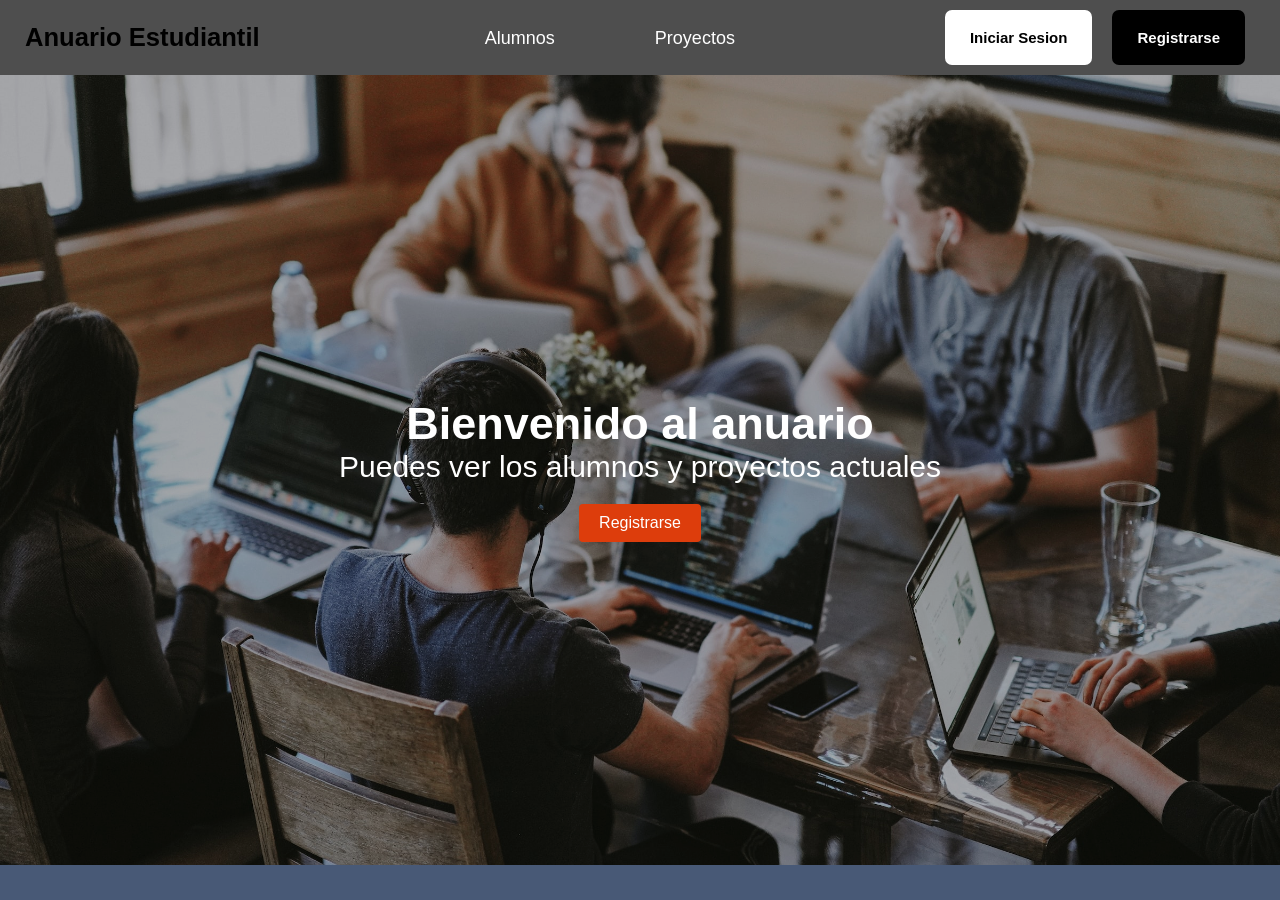
<file: index.html>
<!DOCTYPE html>
<html lang="es">
<head>
    <meta charset="UTF-8">
    <meta http-equiv="X-UA-Compatible" content="IE=edge">
    <meta name="viewport" content="width=device-width, initial-scale=1.0">
    <link rel="stylesheet" href="/public/styles.css">
    <title>Anuario</title>
</head>

<body>
    <header class="header">
        <div class="logo">
            <a href="/index.html">
                <h1>Anuario Estudiantil</h1>
            </a>
        </div>
        <div class="navigation">

            <input type="checkbox"class="toggle-menu">
            <div class="hamburger"></div>

            <ul class="menu">
                
                <li><a href="/alumnosInicio">Alumnos</a></li>
                <li><a href="/proyectos">Proyectos</a></li>

                <div class="mar">
                <button class="inbutton">
                    <li><a href="/views/inicioSesion.html">Iniciar Sesion</a></li>
                </button>
                <button class="upbutton">
                    <li><a href="/views/registro.html">Registrarse</a></li>
                </button>
                </div>
            </ul>
        </div>
    </header>

    <div id="index">
        <div class="image-container">
            <img src="/public/images/img2.jpg" alt="Imagen">
            <div class="overlay-text">
                <h2>Bienvenido al anuario </h2>
                <p>Puedes ver los alumnos y proyectos actuales</p>

                <a href="/views/registro.html" class="button">Registrarse</a>
                
            </div>
        </div>
    </div>

        

</body>
</html>
</file>
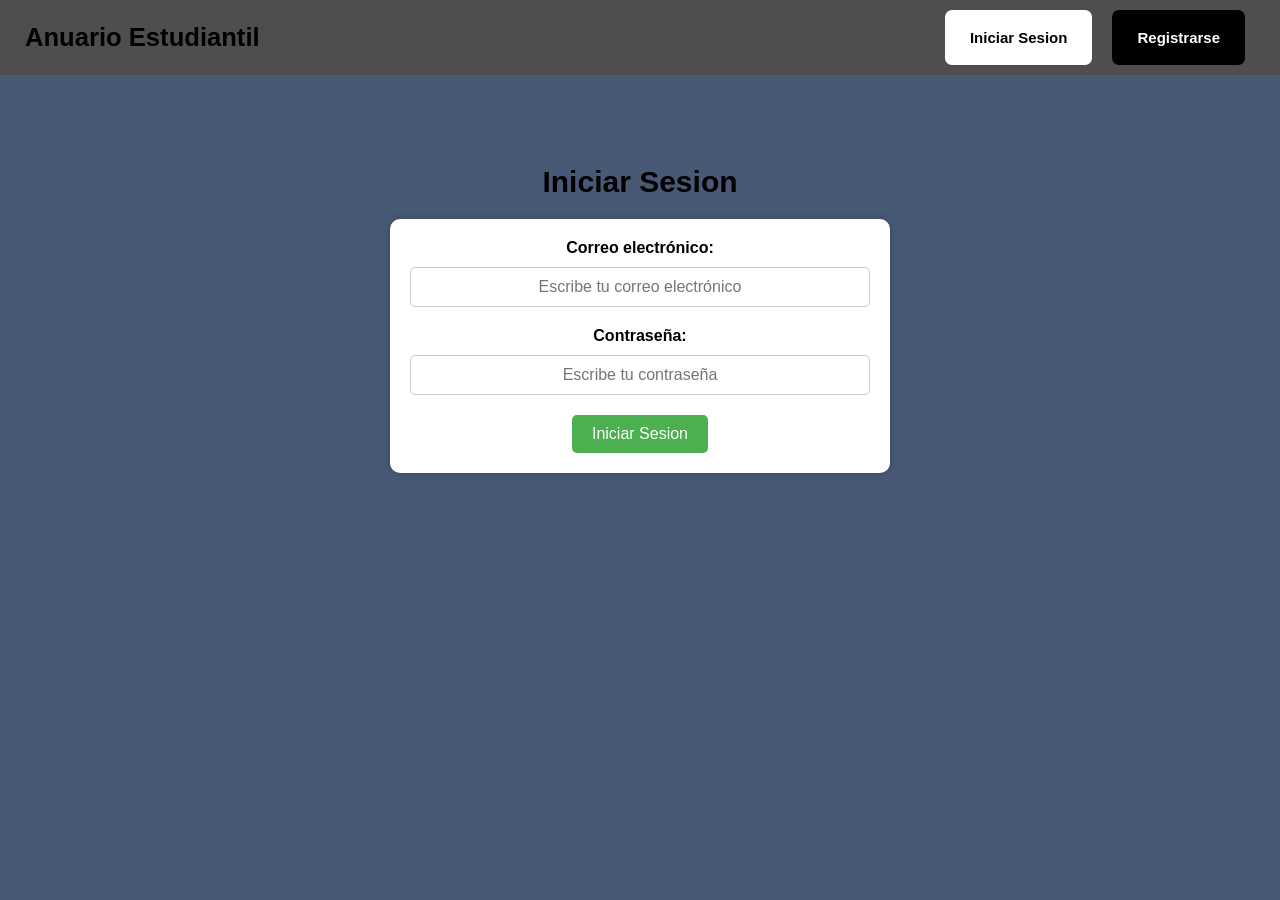
<file: views/inicioSesion.html>
<!DOCTYPE html>
<html lang="es">
<head>
    <meta charset="UTF-8">
    <meta http-equiv="X-UA-Compatible" content="IE=edge">
    <meta name="viewport" content="width=device-width, initial-scale=1.0">
    <link rel="stylesheet" href="/public/styles.css">
    <title>Anuario</title>
</head>

<body>
    <header class="header">
        <div class="logo">
            <a href="/index.html">
                <h1>Anuario Estudiantil</h1>
            </a>
        </div>
        <div class="navigation">

            <input type="checkbox"class="toggle-menu">
            <div class="hamburger"></div>

            <ul class="menu">

                <div class="mar">
                <button class="inbutton">
                    <li><a href="/views/inicioSesion.html">Iniciar Sesion</a></li>
                </button>
                <button class="upbutton">
                    <li><a href="/views/registro.html">Registrarse</a></li>
                </button>
                </div>
            </ul>
        </div>
    </header>

    
    <section>

        
        <h1 id="sesionh1">Iniciar Sesion</h1>
	    <form action="/login" method="post" id="iniciosesion">
        
		
		<label for="email">Correo electrónico:</label>
		<input type="email" id="email" name="email" placeholder="Escribe tu correo electrónico" required>

		<label for="password">Contraseña:</label>
		<input type="password" id="password" name="password" placeholder="Escribe tu contraseña" required>

		<input type="submit" value="Iniciar Sesion">

	    </form>

    </section>

        


</body>
</html>
</file>
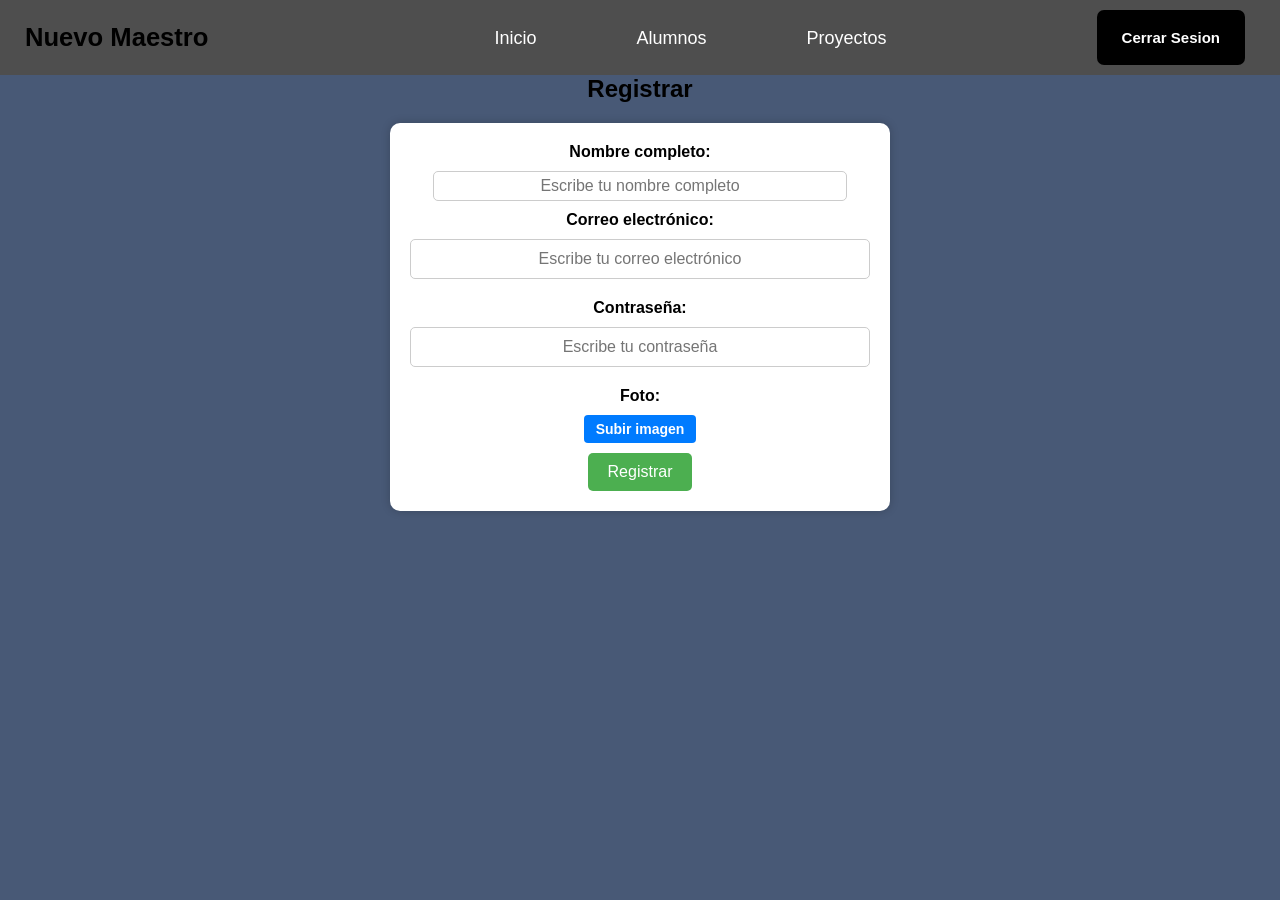
<file: views/registrarAdmin.html>
<!DOCTYPE html>
<html lang="es">
<head>
    <meta charset="UTF-8">
    <meta http-equiv="X-UA-Compatible" content="IE=edge">
    <meta name="viewport" content="width=device-width, initial-scale=1.0">
    <link rel="stylesheet" href="/public/styles.css">
    <title>Anuario</title>
</head>

<body>
    <header class="header">
        <div class="logo">
            <a href="#" id="perfilnav">
                <h1>Nuevo Maestro</h1>
            </a>

        </div>
        <div class="navigation">

            <input type="checkbox"class="toggle-menu">
            <div class="hamburger"></div>

            <ul class="menu">
                <li><a href="/welcome">Inicio</a></li>
                <li><a href="/alumnosSesion">Alumnos</a></li>
                <li><a href="/proyectosSesion">Proyectos</a></li>
                
                <div class="mar">
                <button class="upbutton">
                    <li><a href="/logout">Cerrar Sesion</a></li>
                </button>
                </div>
            </ul>

        </div>
    </header>

    <section>

        <h1>Registrar</h1>

	    <form action="/register3" method="post" enctype="multipart/form-data">

        <label for="nombre">Nombre completo:</label>
        <input type="text" id="nombre" name="nombre" placeholder="Escribe tu nombre completo" required>    

        <label for="email">Correo electrónico:</label>
		<input type="email" id="email" name="email" placeholder="Escribe tu correo electrónico" required>

		<label for="password">Contraseña:</label>
		<input type="password" id="password" name="password" placeholder="Escribe tu contraseña" required>

        <label for="imagen_principal">Foto:</label>
        <label for="file" class="custom-file-upload"><i class="fas fa-cloud-upload-alt"></i> Subir imagen</label>
        <input type="file" name="file" id="file" >

        <div id="imagen-principal-preview"></div>
        
        <input type="submit" value="Registrar">

	</form>






    <script src="https://code.jquery.com/jquery-3.6.0.min.js"></script>
    <script>
    $(document).ready(function() {
  // Manejar cambios en el campo de imagen principal
  $('#file').change(function(e) {
    var file = e.target.files[0];
    var reader = new FileReader();

    reader.onload = function(e) {
      $('#imagen-principal-preview').html('<img src="' + e.target.result + '" alt="Imagen Principal">');
    }

    reader.readAsDataURL(file);
  });

});
    </script>

    </section>
</file>
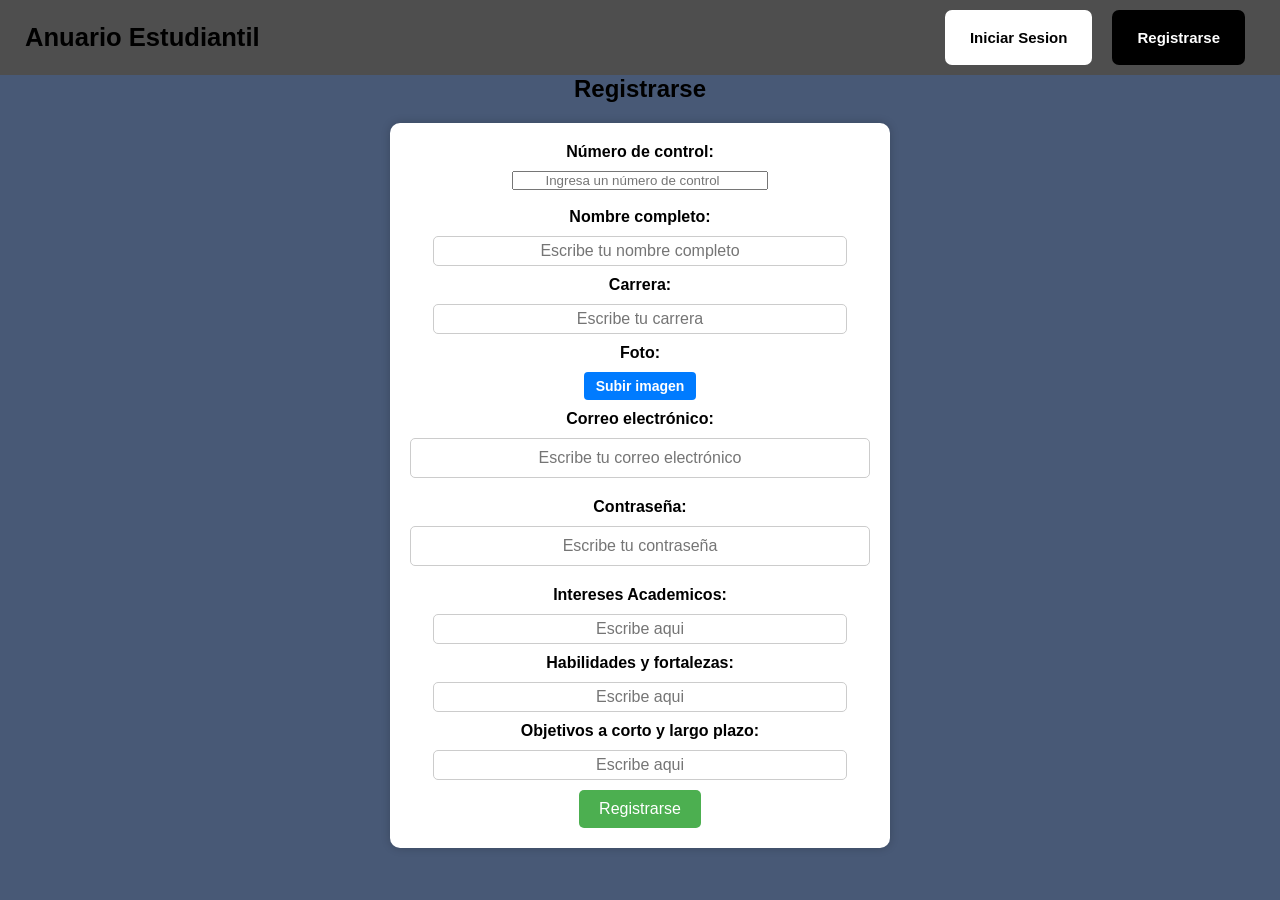
<file: views/registro.html>
<!DOCTYPE html>
<html lang="es">
<head>
    <meta charset="UTF-8">
    <meta http-equiv="X-UA-Compatible" content="IE=edge">
    <meta name="viewport" content="width=device-width, initial-scale=1.0">
    <link rel="stylesheet" href="/public/styles.css">
    <title>Anuario</title>
</head>

<body>
    <header class="header">
        <div class="logo">
            <a href="/index.html">
                <h1>Anuario Estudiantil</h1>
            </a>
        </div>
        <div class="navigation">

            <input type="checkbox"class="toggle-menu">
            <div class="hamburger"></div>

            <ul class="menu">
            
                <div class="mar">
                <button class="inbutton">
                    <li><a href="/views/inicioSesion.html">Iniciar Sesion</a></li>
                </button>
                <button class="upbutton">
                    <li><a href="/views/registro.html">Registrarse</a></li>
                </button>
                </div>
            </ul>
        </div>
    </header>

    <section>

        <h1>Registrarse</h1>

	    <form action="/register" method="post" enctype="multipart/form-data">

        <label for="numero">Número de control:</label>
        <input type="number" id="numero" name="numero" placeholder="Ingresa un número de control" required>    

		<label for="nombre">Nombre completo:</label>
		<input type="text" id="nombre" name="nombre" placeholder="Escribe tu nombre completo" required>

        <label for="carrera">Carrera:</label>
		<input type="text" id="carrera" name="carrera" placeholder="Escribe tu carrera" required>

        <label for="imagen_principal">Foto:</label>
        <label for="file" class="custom-file-upload"><i class="fas fa-cloud-upload-alt"></i> Subir imagen</label>
        <input type="file" name="file" id="file">

        <div id="imagen-principal-preview"></div>

		<label for="email">Correo electrónico:</label>
		<input type="email" id="email" name="email" placeholder="Escribe tu correo electrónico" required>

		<label for="password">Contraseña:</label>
		<input type="password" id="password" name="password" placeholder="Escribe tu contraseña" required>

		<label for="intereses">Intereses Academicos:</label>
		<input type="text" id="nombre" name="intereses" placeholder="Escribe aqui" required>
        
        <label for="habilidades">Habilidades y fortalezas:</label>
		<input type="text" id="nombre" name="habilidades" placeholder="Escribe aqui" required>

        <label for="objetivos">Objetivos a corto y largo plazo:</label>
		<input type="text" id="nombre" name="objetivos" placeholder="Escribe aqui" required>
        
        <input type="submit" value="Registrarse" onclick="alert('Alumno registrado')">

	</form>

    </section>

        
    <script src="https://code.jquery.com/jquery-3.6.0.min.js"></script>
    <script>
    $(document).ready(function() {
  // Manejar cambios en el campo de imagen principal
  $('#file').change(function(e) {
    var file = e.target.files[0];
    var reader = new FileReader();

    reader.onload = function(e) {
      $('#imagen-principal-preview').html('<img src="' + e.target.result + '" alt="Imagen Principal">');
    }

    reader.readAsDataURL(file);
  });

});
    </script>

</body>
</html>
</file>
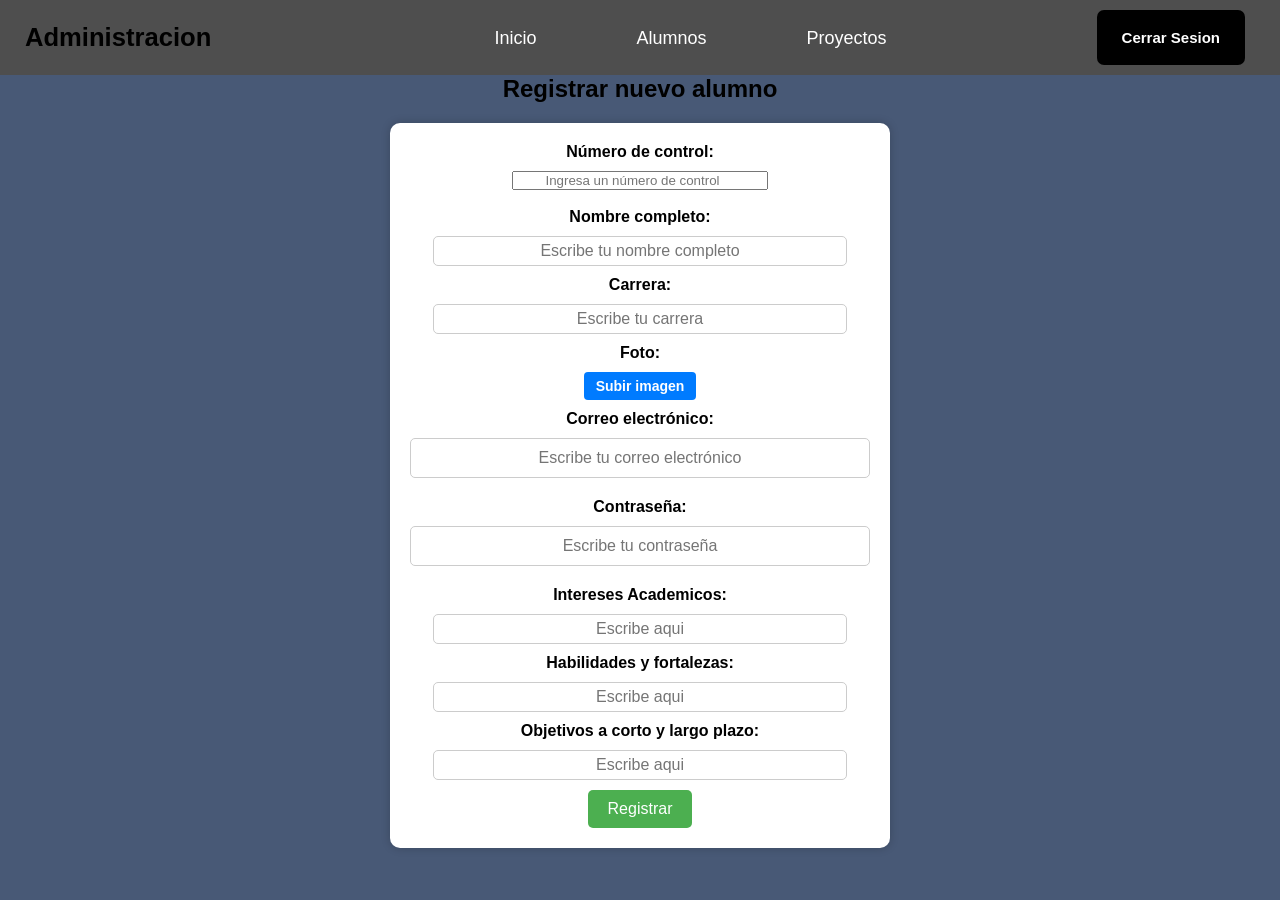
<file: views/registroAluAdmin.html>
<!DOCTYPE html>
<html lang="es">
<head>
    <meta charset="UTF-8">
    <meta http-equiv="X-UA-Compatible" content="IE=edge">
    <meta name="viewport" content="width=device-width, initial-scale=1.0">
    <link rel="stylesheet" href="/public/styles.css">
    <title>Anuario</title>
</head>

<body>
    <header class="header">
        <div class="logo">
            <a href="/welcome" id="perfilnav">
                <h1>Administracion</h1>
            </a>

        </div>
        <div class="navigation">

            <input type="checkbox"class="toggle-menu">
            <div class="hamburger"></div>

            <ul class="menu">
                <li><a href="/welcome">Inicio</a></li>
                <li><a href="/alumnosSesion">Alumnos</a></li>
                <li><a href="/proyectosSesion">Proyectos</a></li>
                
                <div class="mar">
                <button class="upbutton">
                    <li><a href="/logout">Cerrar Sesion</a></li>
                </button>
                </div>
            </ul>

        </div>
    </header>

    <section>

        <h1>Registrar nuevo alumno</h1>

	    <form action="/register2" method="post" enctype="multipart/form-data">

        <label for="numero">Número de control:</label>
        <input type="number" id="numero" name="numero" placeholder="Ingresa un número de control" required>       

		<label for="nombre">Nombre completo:</label>
		<input type="text" id="nombre" name="nombre" placeholder="Escribe tu nombre completo" required>

        <label for="carrera">Carrera:</label>
		<input type="text" id="carrera" name="carrera" placeholder="Escribe tu carrera" required>

        <label for="imagen_principal">Foto:</label>
        <label for="file" class="custom-file-upload"><i class="fas fa-cloud-upload-alt"></i> Subir imagen</label>
        <input type="file" name="file" id="file">

        <div id="imagen-principal-preview"></div>

		<label for="email">Correo electrónico:</label>
		<input type="email" id="email" name="email" placeholder="Escribe tu correo electrónico" required>

		<label for="password">Contraseña:</label>
		<input type="password" id="password" name="password" placeholder="Escribe tu contraseña" required>

		<label for="intereses">Intereses Academicos:</label>
		<input type="text" id="nombre" name="intereses" placeholder="Escribe aqui" required>
        
        <label for="habilidades">Habilidades y fortalezas:</label>
		<input type="text" id="nombre" name="habilidades" placeholder="Escribe aqui" required>

        <label for="objetivos">Objetivos a corto y largo plazo:</label>
		<input type="text" id="nombre" name="objetivos" placeholder="Escribe aqui" required>
        
        <input type="submit" value="Registrar">

	</form>

    </section>

        
    <script src="https://code.jquery.com/jquery-3.6.0.min.js"></script>
    <script>
    $(document).ready(function() {
  // Manejar cambios en el campo de imagen principal
  $('#file').change(function(e) {
    var file = e.target.files[0];
    var reader = new FileReader();

    reader.onload = function(e) {
      $('#imagen-principal-preview').html('<img src="' + e.target.result + '" alt="Imagen Principal">');
    }

    reader.readAsDataURL(file);
  });

});
    </script>

</body>
</html>
</file>
<file: public/styles.css>
*{
    font-family: Arial, Helvetica, sans-serif;
    margin: 0;
    padding: 0;
    box-sizing: border-box;
    
    
}
body{
    background-size: cover;
    background-color: rgb(1, 24, 65, 0.717);
    
}


.header{
    position: relative;
    width: 100%;
    display: flex;
    justify-content: space-between;
    align-items: center;
    background: rgb(78, 78, 78);
    padding: 0 25px;
    transition: 0.3s;
}

.logo a{
    margin-right: 100px;
    display: block;
    text-decoration: none;
    color: rgb(255, 255, 255);
    font-size: 0.8rem;
}

.navigation{
    display: flex;
    justify-content: space-between;
    align-items: center;
}

.menu{
    display: flex;
    justify-content: center;
    flex-direction: row;
    align-items: center;
    z-index: 1;
    transition: 0.5s;
}

.menu li{
    list-style: none;
}

.menu li a{
    color: rgb(255, 255, 255);
    text-decoration: none;
    display: block;
    padding: 20px 50px;
    font-size: 18px;
    font-weight: 300;
    line-height: 1;
    transition: 0.4s;
}

.menu li a:hover{
    box-shadow: 0 -5px 0px #fff inset,
    500px 0 0 rgba(255, 255, 255, 0.03) inset;
    
}

.menu button{
    border-radius: 7px;
    margin: 10px;
    
}


.menu button li{
    list-style: none;
}

.menu button li a{
    text-decoration: none;
    display: flex;
    padding: 20px 25px 20px 25px;
    font-size: 15px;
    line-height: 1;
    transition: 0.3s;
}

.mar{
    margin-left: 150px;
    display: flex;
}

.inbutton{
    
    background-color: white;
    border: none;
}

.inbutton li a{
    color: black;
    font-weight: 600;
}

.menu .inbutton li a:hover{
    border-radius: 7px;
    box-shadow:8px 8px 8px rgb(0, 0, 0);
    
}
.menu .upbutton li a:hover{
    border-radius: 7px;
    box-shadow:8px 8px 8px rgb(0, 0, 0);
    
}      

.upbutton{
    background-color: rgb(0, 0, 0);
    border: none;
 }
 

.upbutton li a{
    color: white;
    font-weight: 600;
}


/*
.menu button li a:hover{
    box-shadow: none;
    padding: 25px 25px 25px 25px;
}*/


.sbutton{
    
    background-color: rgb(22, 13, 141);
    border: none;
}

.sbutton li a{
    color: rgb(255, 255, 255);
    font-weight: 600;
}

.menu .sbutton li a:hover{
    border-radius: 7px;
    box-shadow:8px 8px 8px rgb(0, 0, 0);
    
}



.hamburger{
    position: relative;
    width: 30px;
    height: 4px;
    background: rgb(255, 255, 255);
    border-radius: 10px;
    cursor: pointer;
    z-index: 2;
    transition: 0.3s;
}


/****************************/

.hamburger:before,
.hamburger:after {
    content: "";
    position: absolute;
    height: 4px;
    right: 0;
    background-color: rgb(255, 255, 255);
    border-radius: 10px;
    transition: 0.3s;
}

.hamburger:before{
    top: -10px;
    width: 30px;
}
.hamburger:after{
    top: 10px;
    width: 30px;
}
.toggle-menu{
    position: absolute;
    width: 30px;
    height: 100px;
    z-index: 3;
    cursor: pointer;
    opacity: 0;
}
.hamburger,
.toggle-menu{
    display: none;
}
.navigation input:checked ~ .hamburger{
    background: transparent;
}
.navigation input:checked ~ .hamburger:before{
    top: 0;
    transform: rotate(-45deg);
    width: 30px;
}
.navigation input:checked ~ .hamburger:after{
    top: 0;
    transform: rotate(45deg);
    width: 30px;
}


.navigation input:checked ~ .menu{
    right: 0;
    box-shadow: -20px 0 40px black;
}


section div {
    width: 100%;
    height: 100%;
    display: flex;
    align-items: center;
    justify-content: center;
    
    
}

h1 {

    text-align: center;
    color: rgb(0, 0, 0);

}

form {

    max-width: 500px;
    margin: 20px auto;
    background-color: #fff;
    padding: 20px;
    box-shadow: 0 0 10px rgba(0,0,0,0.2);
    border-radius: 10px;

    display: flex;
    flex-direction: column;
    justify-content: center;
    align-items: center;

}

label {
    display: block;
    margin-bottom: 10px;
    font-weight: bold;
    
}

input[type="text"], input[type="email"], input[type="password"] {
    width: 100%;
    padding: 10px;
    border-radius: 5px;
    border: 1px solid #ccc;
    margin-bottom: 20px;
    font-size: 16px;
    text-align: center;
    
}

input[type="submit"] {

    background-color: #4CAF50;
    color: #fff;
    padding: 10px 20px;
    border: none;
    border-radius: 5px;
    cursor: pointer;
    font-size: 16px;

}

input[type="submit"]:hover {

    background-color: #3e8e41;

}

.custom-file-upload {
    display: inline-block;
    padding: 6px 12px;
    cursor: pointer;
    font-size: 14px;
    color: #fff;
    background-color: #007bff;
    border-color: #007bff;
    border-radius: 4px;
  }
  
  .custom-file-upload:hover {
    background-color: #0069d9;
    border-color: #0062cc;
  }
  
  input[type="file"] {
    display: none;
  }

  #perfilnav{
    display: flex;
    align-items: center;
  }

  #imgperfil{
    width: 20vw;
    
    
  }

  .contenedor{
    width: 100%;
    display: flex;
    flex-wrap: wrap;
    flex-direction: row;
    align-items: center;
    justify-content: center;
    max-width: 1100px;
    margin: auto;
    margin-top: 50px;
}
.card{
    display: flex;
    flex-direction: column;
    width: 300px;
    margin: 20px;
    border-radius: 15px;
    overflow: hidden;
    background: #fff;
    box-shadow: 0px 1px 10px rgba(0,0,0,0.2);
    cursor: default;
    transition : all 400ms ease;
    position: relative;
}

.contenido{
    display: flex;
    flex-direction: column;
    
}
.card:hover{
    box-shadow: 5px 5px 20px rgba(0,0,0,0.4);
    transform: translateY(-3%);
}
.card img{
    width: 24vw;
    height: 45vh;
}
.card .contenido{
    padding: 15px;
    text-align: center;
}
.card .contenido p{
    line-height: 1.5;
    color: #6a6a6a
}
.card .contenido h3{
    font-weight: 400;
    margin-bottom: 15px;
}
.card .contenido a{
    text-decoration: none;
    display: inline-block;
    padding: 10px;
    margin-top: 10px;
    color: #2fb4cc;
    border: 1px solid #2fb4cc;
    border-radius: 4px;
    transition: all 400ms ease;
}
.card .contenido a:hover{
    background: #2fb4cc;
    color:#fff;
}  

.slider {
    width: 100%;
    max-width: 100vw;
    margin: 0 auto;
    position: relative;
    overflow: hidden;
  }
  
  .slides {
    display: flex;
    width: 100%;
    height: 81vh;
    overflow: hidden;
    transition: transform 0.5s ease;
  }
  
  .slide {
    width: 100%;
    height: 100%;
    flex-shrink: 0;
    
  }
  
  .slide.active {
    opacity: 1;
  }
  
  .slide img {
    width: 100%;
    height: 100%;
    object-fit: cover;
  }
  
  .slide-text {
    position: absolute;
    bottom: 20px;
    left: 20px;
    color: #fff;
    z-index: 1;
  }
  
  .slide-text h2 {
    margin: 0;
    font-size: 24px;
  }
  
  .slide-text p {
    margin: 10px 0 0;
  }
  
  .controls {
    position: absolute;
    top: 50%;
    transform: translateY(-50%);
    width: 100%;
    display: flex;
    justify-content: space-between;
    align-items: center;
    z-index: 1;
  }
  
  .prev-btn,
  .next-btn {
    font-size: 24px;
    background: none;
    border: none;
    color: #ffffff;
    padding: 0 10px;
    cursor: pointer;
  }
  
  .prev-btn {
    margin-left: 20px;
  }
  
  .next-btn {
    margin-right: 20px;
  }
  #arrow-space{
    background-color: #000000;
    height: 8vh;
  }
  
  .flecha {
    display: block;
    text-align: center;
    font-size: 24px;
    color: #ffffff;
    
    text-decoration: none;
    animation: animacion-flecha 0.5s infinite alternate;
  }
  
  @keyframes animacion-flecha {
    0% {
      transform: translateY(0);
    }
    100% {
      transform: translateY(10px);
    }
  }

  html {
    scroll-behavior: smooth;
  }
  #destino{
    margin: 10px 10px 10px 10px;
    padding: 5px 5px 5px 5px;
    display: flex;
    border-radius: 10px;
    background-color: rgb(255, 255, 255);
    box-shadow: 0px 1px 10px rgba(0,0,0,0.2);
    transition : all 400ms ease;
    position: relative;
    
  }

 #destino:hover{
  box-shadow: 5px 5px 20px rgba(0,0,0,0.4);
  transform: translateY(-3%);
 }
  
  #proyectosfondo{
    background-color: #ffffff;
  }

  #destino div img{
    width: 40vw;
    height: 50vh;
    border-radius: 40px;
  }

  #descripcion-proyecto{
    display: flex;
    flex-direction: column;
    align-items: center;
    text-align: center;

  }

  #descripcion-proyecto p {
    overflow: hidden;
    text-overflow: ellipsis;
    display: -webkit-box;
    -webkit-line-clamp: 5;
    -webkit-box-orient: vertical;
    word-wrap: break-word; /* Añade esta propiedad */
    max-width: 55vw; /* Añade esta propiedad */
    margin-left: 15px;
    margin-right: 15px;
    margin-top: 15px;
    margin-bottom: 90px;
    
  }

  #button-proyecto {
    display: block;
    width: 30%;
    padding: 10px 15px;
    background-color: #007bff;
    color: #fff;
    border: none;
    border-radius: 5px;
    font-size: 14px;
    text-align: center;
    cursor: pointer;
    transition: background-color 0.3s ease;
    transition: transform 0.3s;
    text-decoration: none;

  }
  
  #button-proyecto:hover {
    background-color: #0056b3;
    transform: scale(1.1);
  }

  .content {
    display: flex;
    flex-direction: column;
    max-width: 95vw;
    margin: 20px auto;
    padding: 20px;
    border: 1px solid #000000;
    border-radius: 20px;
    box-shadow: 1px 1px 10px black;
    background-color: white;
}

#user-info img{
  max-width: 40vw;
  height: 60vh;
  max-height: 60vh;
  border-radius: 50px;
}

#info-user{
  display: flex;
  flex-direction: column;
  
}

#info-user p{
  font-size: 20px;
  color: #0062cc;
  margin-top: 5px;
  margin-bottom: 10px;
  
}

#button-user{
  display: flex;
  flex-direction: column;
}

.miBoton {
  background-color: #4CAF50;
  border: none;
  color: white;
  padding: 30px 20px;
  width: 20vw;
  text-align: center;
  text-decoration: none;
  display: inline-block;
  margin-bottom: 5vh;

  font-size: 16px;
  cursor: pointer;
  border-radius: 4px;
  transition: transform 0.3s; /* Transición de animación */
}

.miBoton:hover {
  transform: scale(1.1); /* Escala el botón al pasar el cursor por encima */
}

#tablaDatos {
  width: 98%;
  margin-left: 1vw;
  border-collapse: collapse;
  background-color: #ccc;
  margin-top: 20px;
}

#tablaDatos th,
#tablaDatos td {
  padding: 8px;
  text-align: left;
  border-bottom: 1px solid #ddd;
}

/* Estilos para los botones */
#botones{
  display: flex;
  flex-direction: column;

}

#eliminarBtn1{
  background-color: #ff0000;
  border: none;
  color: white;
  padding: 10px 20px;
  text-align: center;
  text-decoration: none;
  font-size: 16px;
  cursor: pointer;
  border-radius: 4px;
  transition: transform 0.3s;
}


#eliminarBtn1:hover {
  transform: scale(1.1); /* Escala el botón al pasar el cursor por encima */
}


.fila-dato:hover {
  background-color: #f5f5f5;
  cursor: pointer;
}

.seleccionado {
  background-color: #ddd;
}

#actualizarForm{
  display: flex;
  flex-direction: column;
  
}
#actualizarBtn{
  background-color: #0004ff;
  border: none;
  color: white;
  padding: 10px 20px;
  text-align: center;
  text-decoration: none;
  font-size: 16px;
  cursor: pointer;
  border-radius: 4px;
  transition: transform 0.3s;
  margin-bottom: 20px;
  margin-left: 10px;

}
#actualizarBtn:hover {
  transform: scale(1.1); /* Escala el botón al pasar el cursor por encima */
}

#form-proyectos{
  display: flex;
  flex-direction: column;
  max-width: 95vw;
  margin: 0 auto;
}

input[type="text"]{
  width: 90%;
  padding: 5px;
  margin-bottom: 10px;
}

#descripcion_corta{
  width: 50vw;
  
}

#descripcion_larga{
  width: 90vw;
  height: 20vh;
}

#autores{
  width: 60vw;
}

#imagen-principal-preview img,
#imagenes-adicionales-preview img {
  max-width: 200px;
  max-height: 150px;
  margin-bottom: 10px;
}

#imagenes-adicionales-preview{
  display: flex;
  flex-wrap: wrap;
  justify-content: space-evenly;
}


button[type="submit"] {
  padding: 10px 20px;
  background-color: #4CAF50;
  color: white;
  border: none;
  cursor: pointer;
}

button[type="submit"]:hover {
  background-color: #45a049;
}

#labelautores{

  color:#0004ff
}

#tablaDatos td:nth-child(4),
#tablaDatos td:nth-child(5) {
  white-space: normal;
  word-break: break-word;
}

#tablaDatos th:first-child,
#tablaDatos td:first-child {
  width: 50px;
}

#tablaDatos th:nth-child(2),
#tablaDatos td:nth-child(2),
#tablaDatos th:nth-child(3),
#tablaDatos td:nth-child(3) {
  width: 150px;
}

#tablaDatos th,
#tablaDatos td {
  padding: 8px;
  text-align: left;
  border-bottom: 1px solid #ddd;
}

#tablaDatos th {
  background-color: #f2f2f2;
}

/* Estilos para la fila seleccionada */
.fila-dato.seleccionado {
  background-color: #eaf6ff;
}




#contenedorpro img {
  width: 98.5vw;
  height: 80vh;
  
}


#descripcion-proyecto2{
  
  overflow: hidden;
  text-overflow: ellipsis;
  display: -webkit-box;
  -webkit-line-clamp: 100;
  -webkit-box-orient: vertical;
  word-wrap: break-word; /* Añade esta propiedad */
  max-width: 95vw; /* Añade esta propiedad */
}

#contenedorpro {
  display: flex;
  flex-direction: column;
  position: relative;
  padding: 20px;
  border-radius: 10px;
  text-align: center;
  color: #fff;
  background-size: cover;
  background-position: center;
  height: 89vh;
}

.overlay {
  position: absolute;
  top: 0;
  left: 0;
  width: 100%;
  height: 100%;
  background-color: rgba(0, 0, 0, 0.5);
}

#contenedorpro h1 {
  font-size: 40px;
  color: white;
  position: relative;
  z-index: 1;

}
#contenedorpro h2 {
  margin-top: 20px;
  font-size: 20;
  color: white;
  position: relative;
  z-index: 1;

}


#descripcion-proyecto2 h2 {
  
  margin-bottom: 5px;
}

#descripcion-proyecto2 p {
  
  margin-bottom: 15px;
}

#seccionpro{
  color: rgb(196, 196, 196);
  background-color: rgba(1, 24, 65, 0.717);
  display: flex;
  flex-direction: column;
  align-items: center;
  justify-content: center;
  text-align: center;
  
}

#imagepro{
  width: 40vw;
  height: 50vh;
}

#detallealu{
    display: flex;
    max-width: 95vw;
    margin: 20px auto;
    padding: 20px;
    border: 1px solid #000000;
    border-radius: 10px;
    box-shadow: 1px 1px 10px rgba(0,0,0,0.2);
    background-color: #ffffff;
}

#detalle-alu-nombre{
  display: flex;
  flex-direction: column;  
  
}

#detallealu div img{
  max-width: 60vw;
  max-height: 60vh;
  border-radius: 30px;

}

#detallealu div p{
  margin-top: 5px;
  margin-bottom: 10px;
  color:#0004ff;

}

#index {
  position: relative;
  height: 87.8vh;
  display: flex;
  align-items: center;
  justify-content: center;
}

.image-container {
  position: relative;
  width: 100%;
  height: 100%;
  overflow: hidden;
}

.image-container img {

  width: 100%;
  height: 90;
  object-fit: cover;

}

.overlay-text {
  position: absolute;
  top: 50%;
  left: 50%;
  transform: translate(-50%, -50%);
  text-align: center;
  color: #fff;
  font-size: 30px;
  z-index: 2;
}

.image-container::before {
  content: "";
  position: absolute;
  top: 0;
  left: 0;
  width: 100%;
  height: 100%;
  background-color: rgba(0, 0, 0, 0.164); /* Ajusta la opacidad y el tono oscuro aquí */
  z-index: 1;
}

#iniciosesion{
  display: flex;
  flex-direction: column;
  justify-content: center;
  margin-top: 20px;
  
}

#sesionh1{
  margin-top: 90px;
  font-size: 30px;
}
.button {
  display: inline-block;
  padding: 10px 20px;
  background-color: #dd3d0c;
  color: #fff;
  border: none;
  border-radius: 4px;
  font-size: 16px;
  cursor: pointer;
  transition: background-color 0.3s ease;
  text-decoration: none;
  margin-top: 20px;
  transition: transform 0.3s;
}

.button:hover {

  background-color: #f42e20;
  transform: scale(1.1);
}

#numero{
  margin-bottom: 2vh;
  width: 20vw;
  text-align: center;
}

.search-container{
  height: 2vh;
}

.search-container form{
  height: 10vh;
  width: 25vw;
  display: flex;
  flex-direction: row;
}

.search-container form input{
  height: 30px;
  margin-right: 1vw;
}

/*********************************************************/

/**********************************************************/


@media screen and (max-width: 992px) {
    
    .mar{
        margin-left: 0px;
    }

    .hamburger,
    .toggle-menu{
    display: block;
    }

    .header{
        padding: 10px 20px;
    }
    
    .menu{
        justify-content: start;
        flex-direction: column;
        align-items: center;
        position: fixed;
        top: 0;
        right: -300px;
        background-color: rgb(0, 0, 0);
        width: 300px;
        height: 100%;
        
    }

    .menu button{
        display: block; 
              
    }


    .container {
        margin: 10rem auto 0;
        width: 100px;
        height: 200px;
        position: relative;
      }
      
      .container *, .container *:before, .container *:after {
        position: absolute;
      }

      .image-container img {
  
        width: 100%;
        height: 100vh;
        object-fit: cover;
      
      }

      #index {
        position: relative;
        height: 91.2vh;
        display: flex;
        align-items: center;
        justify-content: center;
      }
      
      
      @keyframes move {
        0%, 100% {transform: translateX(-50%) rotate(-5deg)}
        50% {transform: translateX(-50%) rotate(5deg)}
      }
      
      @keyframes playing {
        0%, 100% {height: 100px}
        50% {height: 110px}
      }
}
</file>
